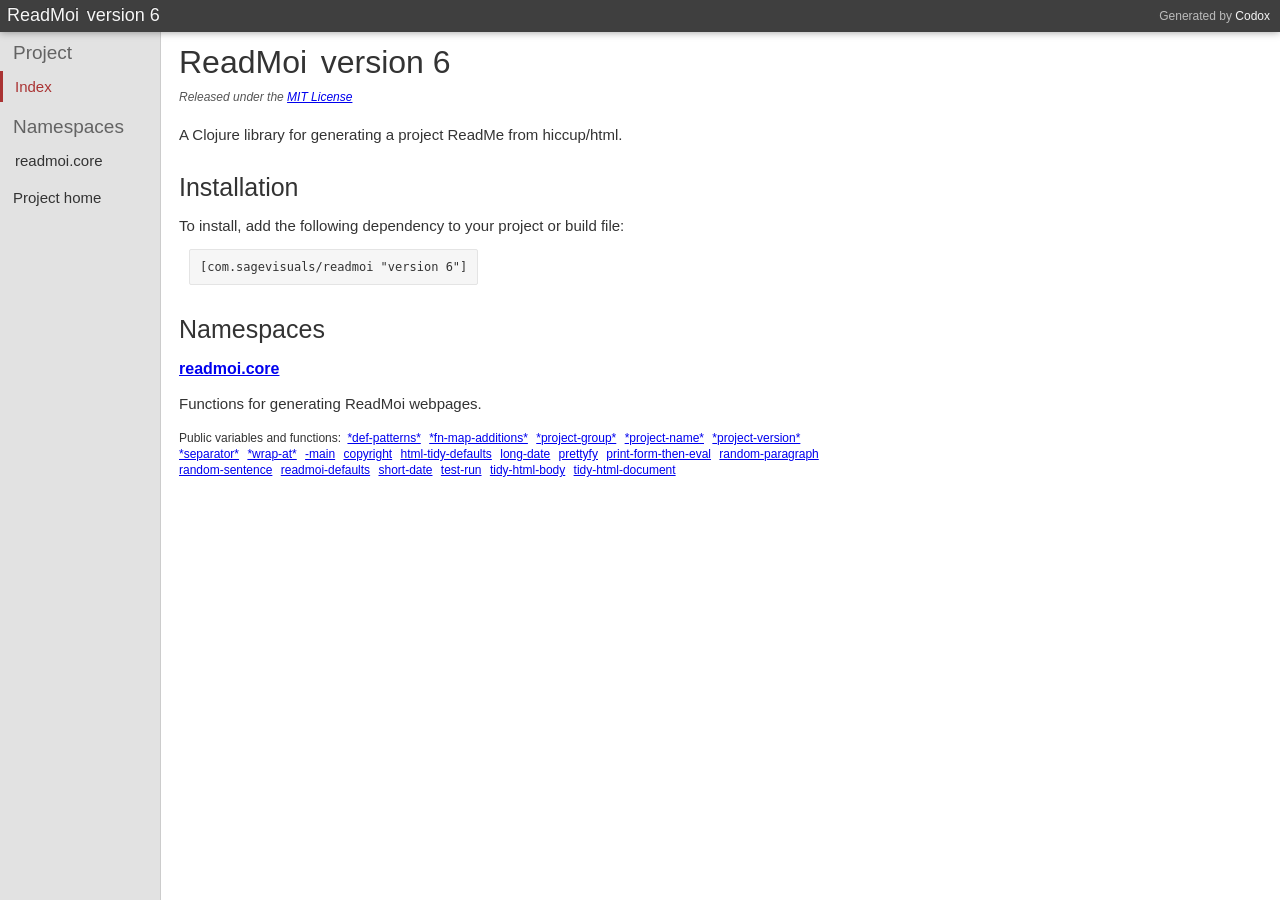
<file: doc/index.html>
<!DOCTYPE html PUBLIC ""
    "">
<html><head><meta charset="UTF-8" /><title>ReadMoi version 6</title><link rel="stylesheet" type="text/css" href="css/default.css" /><link rel="stylesheet" type="text/css" href="css/highlight.css" /><script type="text/javascript" src="js/highlight.min.js"></script><script type="text/javascript" src="js/jquery.min.js"></script><script type="text/javascript" src="js/page_effects.js"></script><script>hljs.initHighlightingOnLoad();</script></head><body><div id="header"><h2>Generated by <a href="https://github.com/weavejester/codox">Codox</a></h2><h1><a href="index.html"><span class="project-title"><span class="project-name">ReadMoi</span> <span class="project-version">version 6</span></span></a></h1></div><div class="sidebar primary"><h3 class="no-link"><span class="inner">Project</span></h3><ul class="index-link"><li class="depth-1 current"><a href="index.html"><div class="inner">Index</div></a></li></ul><h3 class="no-link"><span class="inner">Namespaces</span></h3><ul><li class="depth-1"><a href="readmoi.core.html"><div class="inner"><span>readmoi.core</span></div></a></li></ul><ul class="index-link"><li class="depth-1"><a href="https://github.com/blosavio/readmoi">Project home</a></li></ul></div><div class="namespace-index" id="content"><h1><span class="project-title"><span class="project-name">ReadMoi</span> <span class="project-version">version 6</span></span></h1><h5 class="license">Released under the <a href="https://opensource.org/license/mit">MIT License</a></h5><div class="doc"><p>A Clojure library for generating a project ReadMe from hiccup/html.</p></div><h2>Installation</h2><p>To install, add the following dependency to your project or build file:</p><pre class="deps">[com.sagevisuals/readmoi "version 6"]</pre><h2>Namespaces</h2><div class="namespace"><h3><a href="readmoi.core.html">readmoi.core</a></h3><div class="doc"><div class="markdown"><p>Functions for generating ReadMoi webpages.</p>
</div></div><div class="index"><p>Public variables and functions:</p><ul><li> <a href="readmoi.core.html#var-*def-patterns*">*def-patterns*</a> </li><li> <a href="readmoi.core.html#var-*fn-map-additions*">*fn-map-additions*</a> </li><li> <a href="readmoi.core.html#var-*project-group*">*project-group*</a> </li><li> <a href="readmoi.core.html#var-*project-name*">*project-name*</a> </li><li> <a href="readmoi.core.html#var-*project-version*">*project-version*</a> </li><li> <a href="readmoi.core.html#var-*separator*">*separator*</a> </li><li> <a href="readmoi.core.html#var-*wrap-at*">*wrap-at*</a> </li><li> <a href="readmoi.core.html#var--main">-main</a> </li><li> <a href="readmoi.core.html#var-copyright">copyright</a> </li><li> <a href="readmoi.core.html#var-html-tidy-defaults">html-tidy-defaults</a> </li><li> <a href="readmoi.core.html#var-long-date">long-date</a> </li><li> <a href="readmoi.core.html#var-prettyfy">prettyfy</a> </li><li> <a href="readmoi.core.html#var-print-form-then-eval">print-form-then-eval</a> </li><li> <a href="readmoi.core.html#var-random-paragraph">random-paragraph</a> </li><li> <a href="readmoi.core.html#var-random-sentence">random-sentence</a> </li><li> <a href="readmoi.core.html#var-readmoi-defaults">readmoi-defaults</a> </li><li> <a href="readmoi.core.html#var-short-date">short-date</a> </li><li> <a href="readmoi.core.html#var-test-run">test-run</a> </li><li> <a href="readmoi.core.html#var-tidy-html-body">tidy-html-body</a> </li><li> <a href="readmoi.core.html#var-tidy-html-document">tidy-html-document</a> </li></ul></div></div></div></body></html>
</file>
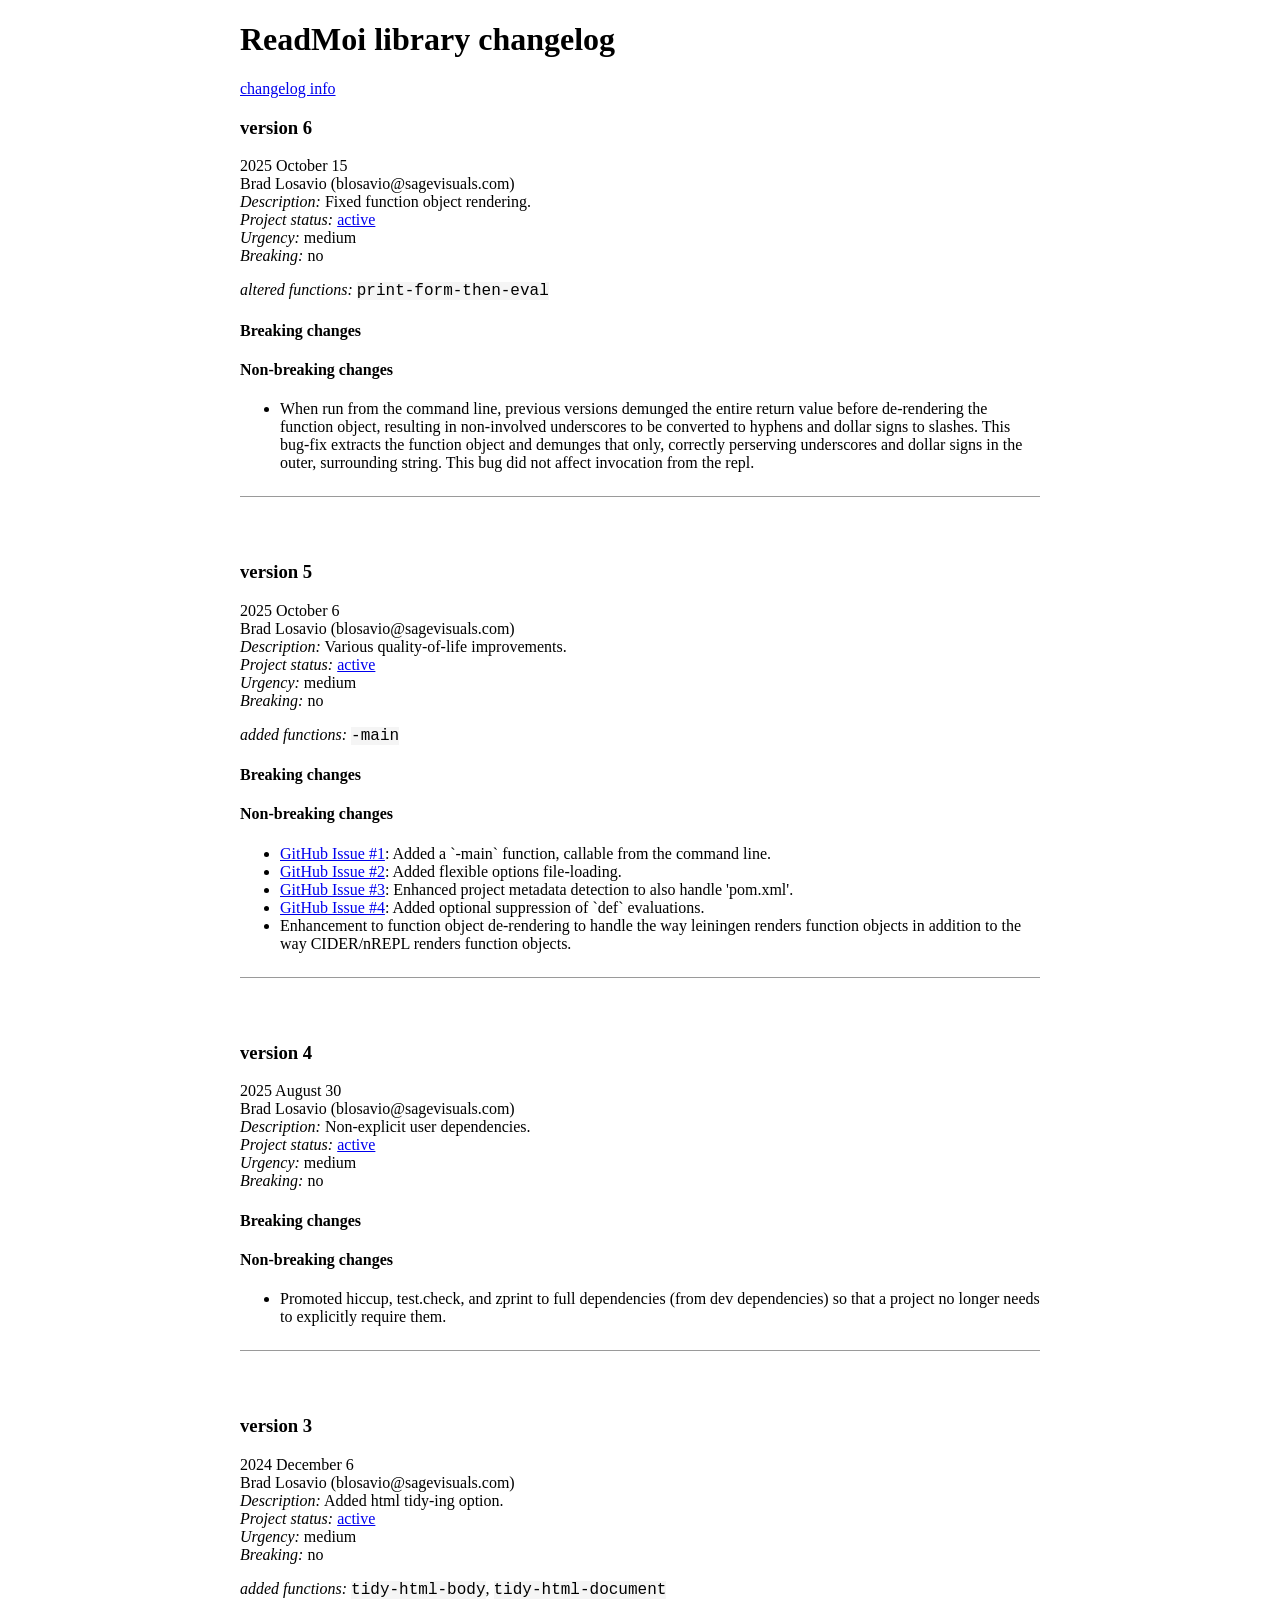
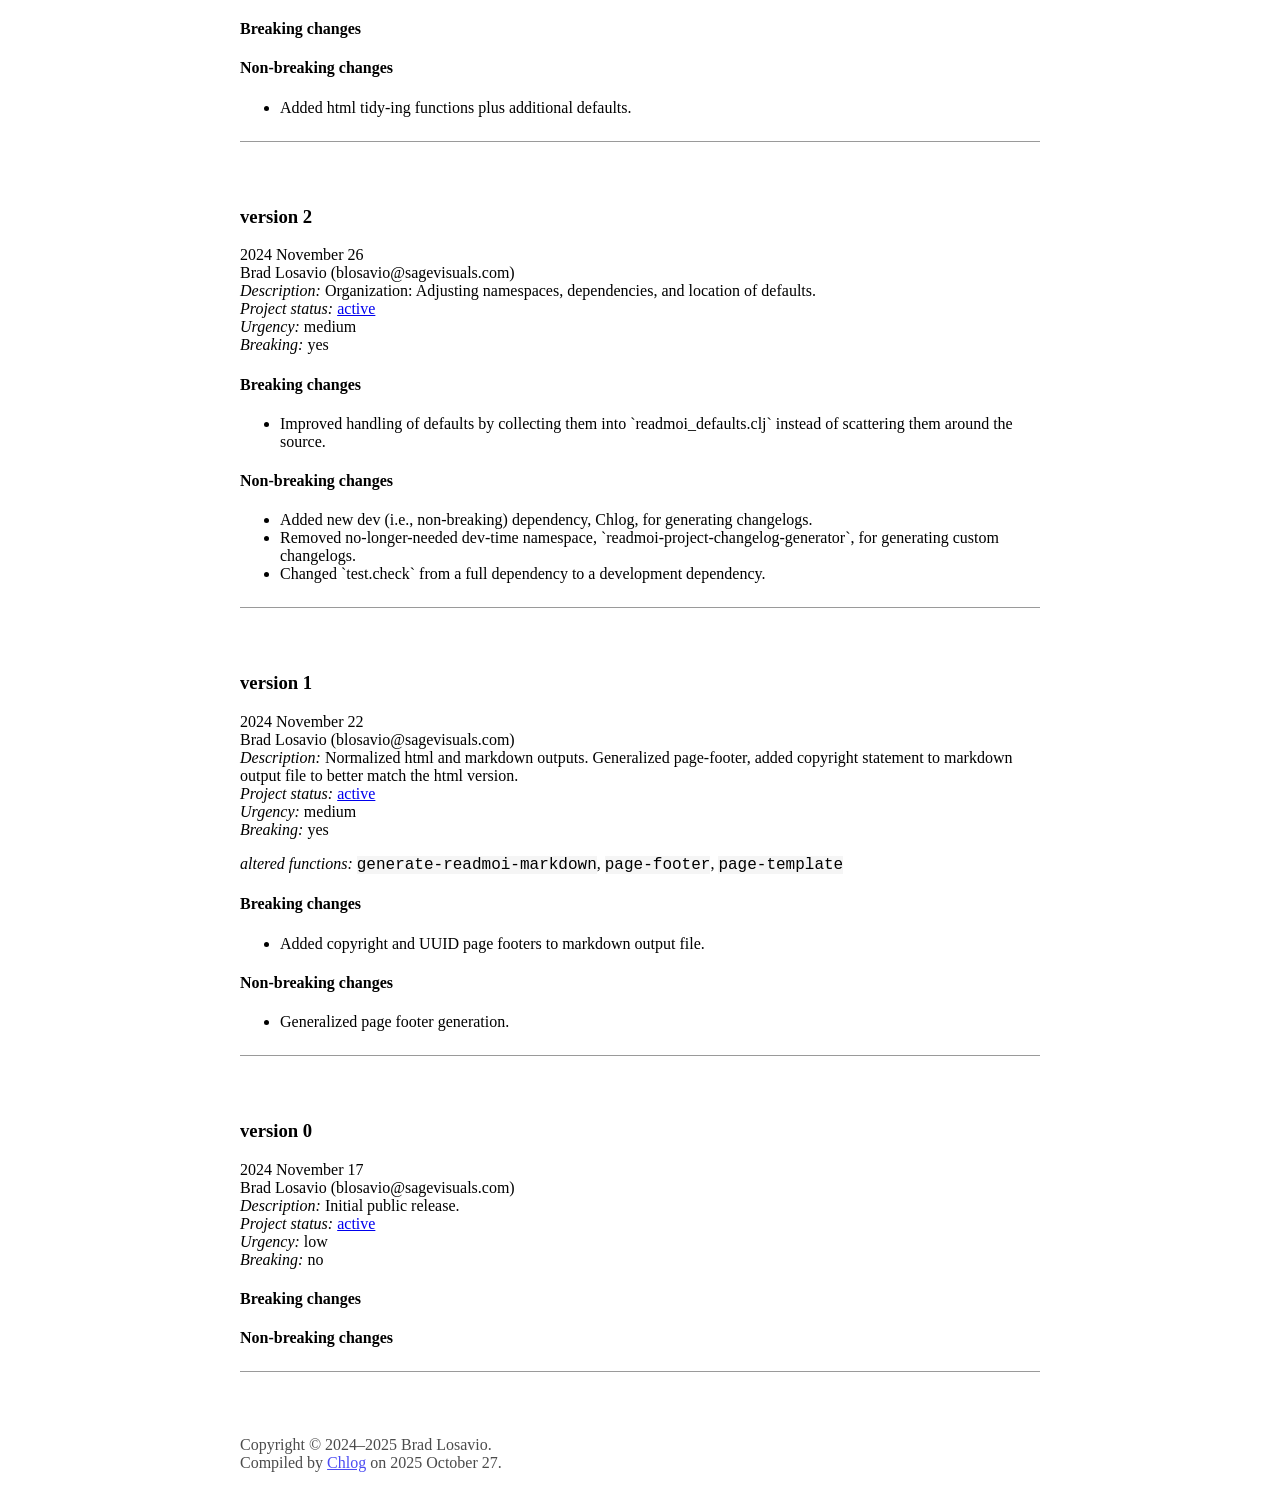
<file: doc/changelog.html>
<!DOCTYPE html>
<html lang="en">
  <head>
    <meta name="generator" content="HTML Tidy for HTML5 for Linux version 5.6.0">
    <meta charset="utf-8" compile-date="2025-10-27 10:37:40" content="width=device-width, initial-scale=1" name="viewport">
    <link href="project.css" rel="stylesheet" type="text/css">
    <title>
      ReadMoi library changelog
    </title>
  </head>
  <body>
    <h1>
      ReadMoi library changelog
    </h1><a href="https://github.com/blosavio/chlog">changelog info</a>
    <section>
      <h3 id="v6">
        version 6
      </h3>
      <p>
        2025 October 15<br>
        Brad Losavio (blosavio@sagevisuals.com)<br>
        <em>Description:</em> Fixed function object rendering.<br>
        <em>Project status:</em> <a href="https://github.com/metosin/open-source/blob/main/project-status.md">active</a><br>
        <em>Urgency:</em> medium<br>
        <em>Breaking:</em> no
      </p>
      <p></p>
      <div>
        <em>altered functions:</em> <code>print-form-then-eval</code>
      </div>
      <p></p>
      <div>
        <h4>
          Breaking changes
        </h4>
        <ul></ul>
        <h4>
          Non-breaking changes
        </h4>
        <ul>
          <li>
            <div>
              When run from the command line, previous versions demunged the entire return value before de-rendering the function object, resulting in
              non-involved underscores to be converted to hyphens and dollar signs to slashes. This bug-fix extracts the function object and demunges that
              only, correctly perserving underscores and dollar signs in the outer, surrounding string. This bug did not affect invocation from the repl.
            </div>
          </li>
        </ul>
      </div>
      <hr>
    </section>
    <section>
      <h3 id="v5">
        version 5
      </h3>
      <p>
        2025 October 6<br>
        Brad Losavio (blosavio@sagevisuals.com)<br>
        <em>Description:</em> Various quality-of-life improvements.<br>
        <em>Project status:</em> <a href="https://github.com/metosin/open-source/blob/main/project-status.md">active</a><br>
        <em>Urgency:</em> medium<br>
        <em>Breaking:</em> no
      </p>
      <p></p>
      <div>
        <em>added functions:</em> <code>-main</code>
      </div>
      <p></p>
      <div>
        <h4>
          Breaking changes
        </h4>
        <ul></ul>
        <h4>
          Non-breaking changes
        </h4>
        <ul>
          <li>
            <div>
              <a href="https://github.com/blosavio/readmoi/issues/1">GitHub Issue #1</a>: Added a `-main` function, callable from the command line.
            </div>
          </li>
          <li>
            <div>
              <a href="https://github.com/blosavio/readmoi/issues/2">GitHub Issue #2</a>: Added flexible options file-loading.
            </div>
          </li>
          <li>
            <div>
              <a href="https://github.com/blosavio/readmoi/issues/3">GitHub Issue #3</a>: Enhanced project metadata detection to also handle 'pom.xml'.
            </div>
          </li>
          <li>
            <div>
              <a href="https://github.com/blosavio/readmoi/issues/4">GitHub Issue #4</a>: Added optional suppression of `def` evaluations.
            </div>
          </li>
          <li>
            <div>
              Enhancement to function object de-rendering to handle the way leiningen renders function objects in addition to the way CIDER/nREPL renders
              function objects.
            </div>
          </li>
        </ul>
      </div>
      <hr>
    </section>
    <section>
      <h3 id="v4">
        version 4
      </h3>
      <p>
        2025 August 30<br>
        Brad Losavio (blosavio@sagevisuals.com)<br>
        <em>Description:</em> Non-explicit user dependencies.<br>
        <em>Project status:</em> <a href="https://github.com/metosin/open-source/blob/main/project-status.md">active</a><br>
        <em>Urgency:</em> medium<br>
        <em>Breaking:</em> no
      </p>
      <p></p>
      <div>
        <h4>
          Breaking changes
        </h4>
        <ul></ul>
        <h4>
          Non-breaking changes
        </h4>
        <ul>
          <li>
            <div>
              Promoted hiccup, test.check, and zprint to full dependencies (from dev dependencies) so that a project no longer needs to explicitly require
              them.
            </div>
          </li>
        </ul>
      </div>
      <hr>
    </section>
    <section>
      <h3 id="v3">
        version 3
      </h3>
      <p>
        2024 December 6<br>
        Brad Losavio (blosavio@sagevisuals.com)<br>
        <em>Description:</em> Added html tidy-ing option.<br>
        <em>Project status:</em> <a href="https://github.com/metosin/open-source/blob/main/project-status.md">active</a><br>
        <em>Urgency:</em> medium<br>
        <em>Breaking:</em> no
      </p>
      <p></p>
      <div>
        <em>added functions:</em> <code>tidy-html-body</code>, <code>tidy-html-document</code>
      </div>
      <p></p>
      <div>
        <h4>
          Breaking changes
        </h4>
        <ul></ul>
        <h4>
          Non-breaking changes
        </h4>
        <ul>
          <li>
            <div>
              Added html tidy-ing functions plus additional defaults.
            </div>
          </li>
        </ul>
      </div>
      <hr>
    </section>
    <section>
      <h3 id="v2">
        version 2
      </h3>
      <p>
        2024 November 26<br>
        Brad Losavio (blosavio@sagevisuals.com)<br>
        <em>Description:</em> Organization: Adjusting namespaces, dependencies, and location of defaults.<br>
        <em>Project status:</em> <a href="https://github.com/metosin/open-source/blob/main/project-status.md">active</a><br>
        <em>Urgency:</em> medium<br>
        <em>Breaking:</em> yes
      </p>
      <p></p>
      <div>
        <h4>
          Breaking changes
        </h4>
        <ul>
          <li>
            <div>
              Improved handling of defaults by collecting them into `readmoi_defaults.clj` instead of scattering them around the source.
            </div>
          </li>
        </ul>
        <h4>
          Non-breaking changes
        </h4>
        <ul>
          <li>
            <div>
              Added new dev (i.e., non-breaking) dependency, Chlog, for generating changelogs.
            </div>
          </li>
          <li>
            <div>
              Removed no-longer-needed dev-time namespace, `readmoi-project-changelog-generator`, for generating custom changelogs.
            </div>
          </li>
          <li>
            <div>
              Changed `test.check` from a full dependency to a development dependency.
            </div>
          </li>
        </ul>
      </div>
      <hr>
    </section>
    <section>
      <h3 id="v1">
        version 1
      </h3>
      <p>
        2024 November 22<br>
        Brad Losavio (blosavio@sagevisuals.com)<br>
        <em>Description:</em> Normalized html and markdown outputs. Generalized page-footer, added copyright statement to markdown output file to better match
        the html version.<br>
        <em>Project status:</em> <a href="https://github.com/metosin/open-source/blob/main/project-status.md">active</a><br>
        <em>Urgency:</em> medium<br>
        <em>Breaking:</em> yes
      </p>
      <p></p>
      <div>
        <em>altered functions:</em> <code>generate-readmoi-markdown</code>, <code>page-footer</code>, <code>page-template</code>
      </div>
      <p></p>
      <div>
        <h4>
          Breaking changes
        </h4>
        <ul>
          <li>
            <div>
              Added copyright and UUID page footers to markdown output file.
            </div>
          </li>
        </ul>
        <h4>
          Non-breaking changes
        </h4>
        <ul>
          <li>
            <div>
              Generalized page footer generation.
            </div>
          </li>
        </ul>
      </div>
      <hr>
    </section>
    <section>
      <h3 id="v0">
        version 0
      </h3>
      <p>
        2024 November 17<br>
        Brad Losavio (blosavio@sagevisuals.com)<br>
        <em>Description:</em> Initial public release.<br>
        <em>Project status:</em> <a href="https://github.com/metosin/open-source/blob/main/project-status.md">active</a><br>
        <em>Urgency:</em> low<br>
        <em>Breaking:</em> no
      </p>
      <p></p>
      <div>
        <h4>
          Breaking changes
        </h4>
        <ul></ul>
        <h4>
          Non-breaking changes
        </h4>
        <ul></ul>
      </div>
      <hr>
    </section>
    <p id="page-footer">
      Copyright © 2024–2025 Brad Losavio.<br>
      Compiled by <a href="https://github.com/blosavio/chlog">Chlog</a> on 2025 October 27.<span id="uuid"><br>
      aa13a964-fbe5-4347-92f5-90ba0da27bdb</span>
    </p>
  </body>
</html>
</file>
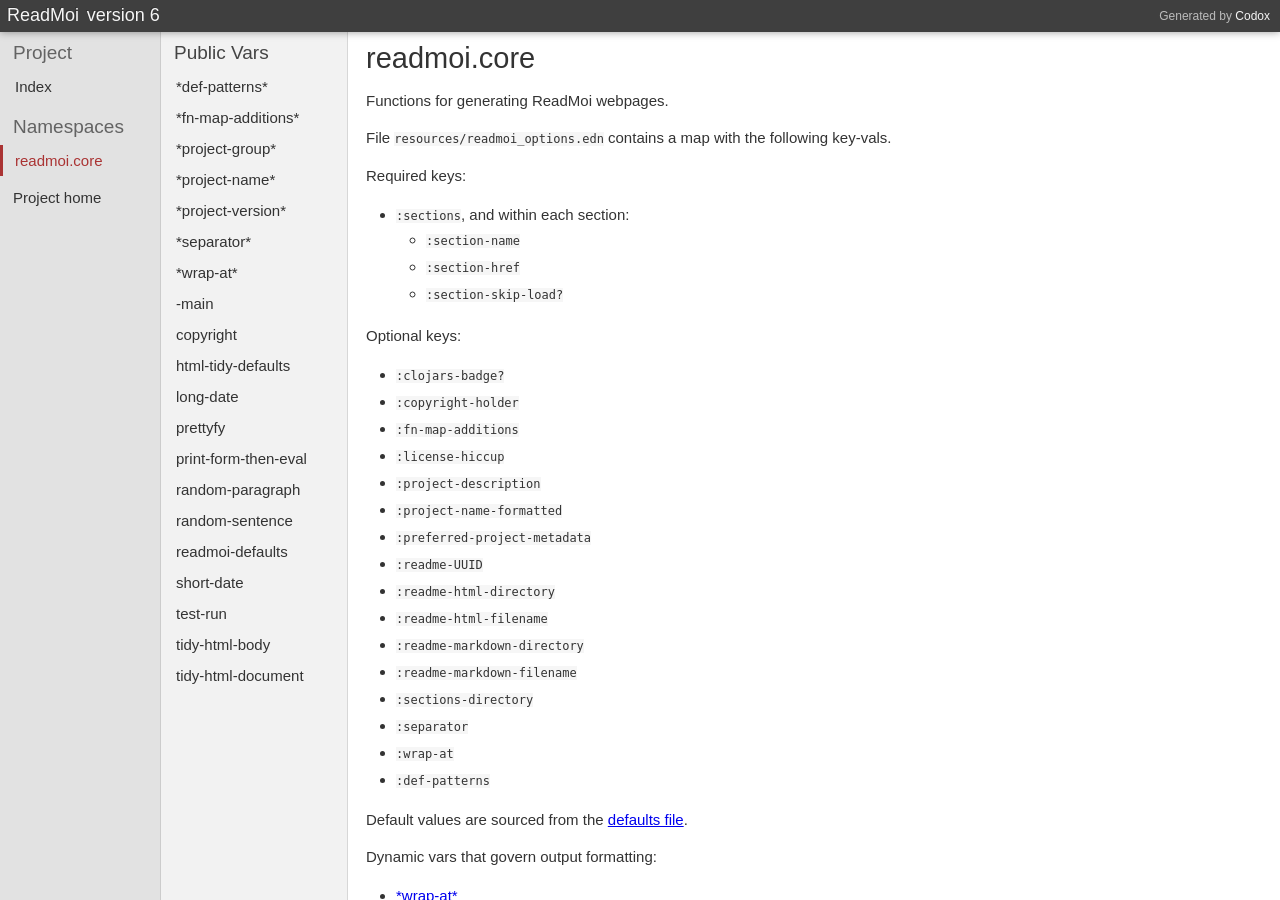
<file: doc/readmoi.core.html>
<!DOCTYPE html PUBLIC ""
    "">
<html><head><meta charset="UTF-8" /><title>readmoi.core documentation</title><link rel="stylesheet" type="text/css" href="css/default.css" /><link rel="stylesheet" type="text/css" href="css/highlight.css" /><script type="text/javascript" src="js/highlight.min.js"></script><script type="text/javascript" src="js/jquery.min.js"></script><script type="text/javascript" src="js/page_effects.js"></script><script>hljs.initHighlightingOnLoad();</script></head><body><div id="header"><h2>Generated by <a href="https://github.com/weavejester/codox">Codox</a></h2><h1><a href="index.html"><span class="project-title"><span class="project-name">ReadMoi</span> <span class="project-version">version 6</span></span></a></h1></div><div class="sidebar primary"><h3 class="no-link"><span class="inner">Project</span></h3><ul class="index-link"><li class="depth-1"><a href="index.html"><div class="inner">Index</div></a></li></ul><h3 class="no-link"><span class="inner">Namespaces</span></h3><ul><li class="depth-1 current"><a href="readmoi.core.html"><div class="inner"><span>readmoi.core</span></div></a></li></ul><ul class="index-link"><li class="depth-1"><a href="https://github.com/blosavio/readmoi">Project home</a></li></ul></div><div class="sidebar secondary"><h3><a href="#top"><span class="inner">Public Vars</span></a></h3><ul><li class="depth-1"><a href="readmoi.core.html#var-*def-patterns*"><div class="inner"><span>*def-patterns*</span></div></a></li><li class="depth-1"><a href="readmoi.core.html#var-*fn-map-additions*"><div class="inner"><span>*fn-map-additions*</span></div></a></li><li class="depth-1"><a href="readmoi.core.html#var-*project-group*"><div class="inner"><span>*project-group*</span></div></a></li><li class="depth-1"><a href="readmoi.core.html#var-*project-name*"><div class="inner"><span>*project-name*</span></div></a></li><li class="depth-1"><a href="readmoi.core.html#var-*project-version*"><div class="inner"><span>*project-version*</span></div></a></li><li class="depth-1"><a href="readmoi.core.html#var-*separator*"><div class="inner"><span>*separator*</span></div></a></li><li class="depth-1"><a href="readmoi.core.html#var-*wrap-at*"><div class="inner"><span>*wrap-at*</span></div></a></li><li class="depth-1"><a href="readmoi.core.html#var--main"><div class="inner"><span>-main</span></div></a></li><li class="depth-1"><a href="readmoi.core.html#var-copyright"><div class="inner"><span>copyright</span></div></a></li><li class="depth-1"><a href="readmoi.core.html#var-html-tidy-defaults"><div class="inner"><span>html-tidy-defaults</span></div></a></li><li class="depth-1"><a href="readmoi.core.html#var-long-date"><div class="inner"><span>long-date</span></div></a></li><li class="depth-1"><a href="readmoi.core.html#var-prettyfy"><div class="inner"><span>prettyfy</span></div></a></li><li class="depth-1"><a href="readmoi.core.html#var-print-form-then-eval"><div class="inner"><span>print-form-then-eval</span></div></a></li><li class="depth-1"><a href="readmoi.core.html#var-random-paragraph"><div class="inner"><span>random-paragraph</span></div></a></li><li class="depth-1"><a href="readmoi.core.html#var-random-sentence"><div class="inner"><span>random-sentence</span></div></a></li><li class="depth-1"><a href="readmoi.core.html#var-readmoi-defaults"><div class="inner"><span>readmoi-defaults</span></div></a></li><li class="depth-1"><a href="readmoi.core.html#var-short-date"><div class="inner"><span>short-date</span></div></a></li><li class="depth-1"><a href="readmoi.core.html#var-test-run"><div class="inner"><span>test-run</span></div></a></li><li class="depth-1"><a href="readmoi.core.html#var-tidy-html-body"><div class="inner"><span>tidy-html-body</span></div></a></li><li class="depth-1"><a href="readmoi.core.html#var-tidy-html-document"><div class="inner"><span>tidy-html-document</span></div></a></li></ul></div><div class="namespace-docs" id="content"><h1 class="anchor" id="top">readmoi.core</h1><div class="doc"><div class="markdown"><p>Functions for generating ReadMoi webpages.</p>
<p>File <code>resources/readmoi_options.edn</code> contains a map with the following key-vals.</p>
<p>Required keys:</p>
<ul>
<li><code>:sections</code>, and within each section:
<ul>
<li><code>:section-name</code></li>
<li><code>:section-href</code></li>
<li><code>:section-skip-load?</code></li>
</ul>
</li>
</ul>
<p>Optional keys:</p>
<ul>
<li><code>:clojars-badge?</code></li>
<li><code>:copyright-holder</code></li>
<li><code>:fn-map-additions</code></li>
<li><code>:license-hiccup</code></li>
<li><code>:project-description</code></li>
<li><code>:project-name-formatted</code></li>
<li><code>:preferred-project-metadata</code></li>
<li><code>:readme-UUID</code></li>
<li><code>:readme-html-directory</code></li>
<li><code>:readme-html-filename</code></li>
<li><code>:readme-markdown-directory</code></li>
<li><code>:readme-markdown-filename</code></li>
<li><code>:sections-directory</code></li>
<li><code>:separator</code></li>
<li><code>:wrap-at</code></li>
<li><code>:def-patterns</code></li>
</ul>
<p>Default values are sourced from the <a href="https://github.com/blosavio/readmoi/blob/main/src/readmoi/readmoi_defaults.clj">defaults file</a>.</p>
<p>Dynamic vars that govern output formatting:</p>
<ul>
<li><a href="readmoi.core.html#var-*wrap-at*">*wrap-at*</a></li>
<li><a href="readmoi.core.html#var-*separator*">*separator*</a></li>
<li><a href="readmoi.core.html#var-*def-patterns*">*def-patterns*</a></li>
</ul>
<p>Dynamic vars that may be referred for creating content (e.g., <em>Setup</em> section):</p>
<ul>
<li><a href="readmoi.core.html#var-*project-group*">*project-group*</a></li>
<li><a href="readmoi.core.html#var-*project-name*">*project-name*</a></li>
<li><a href="readmoi.core.html#var-*project-version*">*project-version*</a></li>
</ul>
<p>See <a href="https://github.com/blosavio/readmoi">project’s documentation</a> for details.</p>
</div></div><div class="public anchor" id="var-*def-patterns*"><h3>*def-patterns*</h3><h4 class="dynamic">dynamic</h4><div class="usage"></div><div class="doc"><div class="markdown"><p>A set of strings that governs when <a href="readmoi.core.html#var-print-form-then-eval">print-form-then-eval</a> suppresses printing the evaluated value. Defaults to <code>#{"def" "defn" "defmacro"}</code>.</p>
</div></div><div class="src-link"><a href="https://github.com/blosavio/readmoi/blob/main/src/readmoi/core.clj#L123">view source</a></div></div><div class="public anchor" id="var-*fn-map-additions*"><h3>*fn-map-additions*</h3><h4 class="dynamic">dynamic</h4><div class="usage"></div><div class="doc"><div class="markdown"><p>Additional directives to pass to <a href="https://cljdoc.org/d/zprint/zprint/1.2.9/doc/introduction"><code>zprint</code></a> governing  formatting specific function invocations. Default <code>{}</code>.</p>
</div></div><div class="src-link"><a href="https://github.com/blosavio/readmoi/blob/main/src/readmoi/core.clj#L111">view source</a></div></div><div class="public anchor" id="var-*project-group*"><h3>*project-group*</h3><h4 class="dynamic">dynamic</h4><div class="usage"></div><div class="doc"><div class="markdown"><p>Project group as observed in Leiningen <code>project.clj</code>. Defaults to <code>""</code> (i.e., empty string). Intended to be referenced within hiccup/html section files.</p>
</div></div><div class="src-link"><a href="https://github.com/blosavio/readmoi/blob/main/src/readmoi/core.clj#L114">view source</a></div></div><div class="public anchor" id="var-*project-name*"><h3>*project-name*</h3><h4 class="dynamic">dynamic</h4><div class="usage"></div><div class="doc"><div class="markdown"><p>Project name as observed in Leiningen <code>project.clj</code>. Defaults to <code>""</code> (i.e., empty string). Intended to be referenced within hiccup/html section files.</p>
</div></div><div class="src-link"><a href="https://github.com/blosavio/readmoi/blob/main/src/readmoi/core.clj#L117">view source</a></div></div><div class="public anchor" id="var-*project-version*"><h3>*project-version*</h3><h4 class="dynamic">dynamic</h4><div class="usage"></div><div class="doc"><div class="markdown"><p>Project version as observed in Leiningen <code>project.clj</code>. Defaults to <code>nil</code>. Intended to be referenced within hiccup/html section files.</p>
</div></div><div class="src-link"><a href="https://github.com/blosavio/readmoi/blob/main/src/readmoi/core.clj#L120">view source</a></div></div><div class="public anchor" id="var-*separator*"><h3>*separator*</h3><h4 class="dynamic">dynamic</h4><div class="usage"></div><div class="doc"><div class="markdown"><p>Characters that separate the string representation of the form to be evaluated and the string representation of the result. Default <code>=&gt;</code>.</p>
</div></div><div class="src-link"><a href="https://github.com/blosavio/readmoi/blob/main/src/readmoi/core.clj#L108">view source</a></div></div><div class="public anchor" id="var-*wrap-at*"><h3>*wrap-at*</h3><h4 class="dynamic">dynamic</h4><div class="usage"></div><div class="doc"><div class="markdown"><p>Base-case column wrap, override-able by supplying extra args to the function that would otherwise consult this value, e.g., <a href="readmoi.core.html#var-print-form-then-eval">print-form-then-eval</a>. Default <code>80</code>.</p>
</div></div><div class="src-link"><a href="https://github.com/blosavio/readmoi/blob/main/src/readmoi/core.clj#L105">view source</a></div></div><div class="public anchor" id="var--main"><h3>-main</h3><div class="usage"><code>(-main &amp; options-filename)</code></div><div class="doc"><div class="markdown"><p>Generate a project ReadMe. Sources options from file <code>options-filename</code> if supplied, otherwise <code>resources/readmoi_options.edn</code>.</p>
<p>Examples:</p>
<pre><code class="language-clojure">;; generate ReadMe using options from 'resources/readmoi_options.edn'
(-main)

;; generate ReadMe using options from 'other_directory/custom_readme_opt.edn'
(-main "other_directory/custom_readme_opt.edn")
</code></pre>
<p>Running from the command line, there’s a quirk to avoid. The <code>lein run</code> pattern seems to refer <em>only</em> the <code>-main</code> function, but not any of the other useful <code>readmoi.core</code> vars, such as <a href="readmoi.core.html#var-print-form-then-eval">print-form-then-eval</a>, <a href="readmoi.core.html#var-*project-version*">*project-version*</a>, etc.</p>
<p>There are two options for running from the command line:</p>
<ol>
<li>
<p>If the ReadMe contains a small number of them, always write the full, namespace-qualified name, e.g. <code>readmoi.core/print-form-then-eval</code>, <code>readmoi.core/*project-version*</code>, etc. Then, invoke from the command line.</p>
<p>Default options file ‘resources/readmoi_options.edn’.</p>
<pre><code class="language-bash">$ lein run -m readmoi.core
</code></pre>
<p>Explicit options file ‘other_directory/custom_readme_opt.edn’.</p>
<pre><code class="language-bash">$ lein run -m readmoi.core other_directory/custom_readme_opt.edn
</code></pre>
</li>
<li>
<p>If the ReadMe contains a multitude of <code>readmoi.core</code> references, then assemble a generator script similar to this:</p>
<pre><code class="language-clojure">(ns readmoi-generator
  (:require [*project-version*
             -main
             print-form-then-eval]))

(-main)
</code></pre>
<p>Invoking <code>-main</code> from inside the generator script’s namespace in a REPL-attached editor permits writing simple names, i.e., <a href="readmoi.core.html#var-print-form-then-eval">print-form-then-eval</a> and <a href="readmoi.core.html#var-*project-version*">*project-version*</a>, without their namespace  qualifiers.</p>
<p>Or, from the command line, <code>lein run</code> can now refer to the needed vars from <code>readmoi.core</code> because they’re <code>require</code>-d by the generator script.</p>
<p>Default options file ‘resources/readmoi_options.edn’.</p>
<pre><code class="language-bash">$ lein run -m readmoi-generator
</code></pre>
<p>Explicit options file ‘other_directory/custom_readme_opt.edn’.</p>
<pre><code class="language-bash">$ lein run -m readmoi-generator other_directory/custom_readme_opt.edn
</code></pre>
</li>
</ol>
</div></div><div class="src-link"><a href="https://github.com/blosavio/readmoi/blob/main/src/readmoi/core.clj#L861">view source</a></div></div><div class="public anchor" id="var-copyright"><h3>copyright</h3><div class="usage"><code>(copyright person)</code></div><div class="doc"><div class="markdown"><p>Formatted copyright with updated year.</p>
</div></div><div class="src-link"><a href="https://github.com/blosavio/readmoi/blob/main/src/readmoi/core.clj#L506">view source</a></div></div><div class="public anchor" id="var-html-tidy-defaults"><h3>html-tidy-defaults</h3><div class="usage"></div><div class="doc"><div class="markdown"><p>A vector of strings to be supplied to <code>tidy-html</code> as if on the command line. The most notable defaults are:</p>
<ul>
<li><code>-i</code> indent</li>
<li><code>--quiet</code> limits output report</li>
<li><code>--wrap</code> wrap lines at column <code>160</code></li>
<li><code>--write-back</code> over-write original file</li>
</ul>
</div></div><div class="src-link"><a href="https://github.com/blosavio/readmoi/blob/main/src/readmoi/readmoi_defaults.clj#L46">view source</a></div></div><div class="public anchor" id="var-long-date"><h3>long-date</h3><div class="usage"><code>(long-date)</code></div><div class="doc"><div class="markdown"><p>Long-form date+time, with time zone removed.</p>
<p>Example:</p>
<pre><code class="language-clojure">(long-date) ;; =&gt; "2024-11-16 07:26:53"
</code></pre>
</div></div><div class="src-link"><a href="https://github.com/blosavio/readmoi/blob/main/src/readmoi/core.clj#L482">view source</a></div></div><div class="public anchor" id="var-prettyfy"><h3>prettyfy</h3><div class="usage"><code>(prettyfy s &amp; width)</code></div><div class="doc"><div class="markdown"><p>Apply <code>zprint</code> formatting to string <code>s</code>. Optional integer <code>width</code> over-rides dynamic var <code>*wrap-at*</code>.</p>
<p>Provide <code>zprint</code> <a href="https://cljdoc.org/d/zprint/zprint/1.2.9/doc/introduction">alternative function classifications</a> by re-binding <code>*fn-map-additions*</code>.</p>
<p>Examples:</p>
<pre><code class="language-clojure">(prettyfy (str (eval (read-string "(repeat 3 (repeat 3 [77 88 99]))"))))
;; =&gt; "(([77 88 99] [77 88 99] [77 88 99])\n  ([77 88 99] [77 88 99] [77 88 99])\n  ([77 88 99] [77 88 99] [77 88 99]))"
</code></pre>
<p>…which would render to…</p>
<pre><code class="language-clojure">(([77 88 99] [77 88 99] [77 88 99])
 ([77 88 99] [77 88 99] [77 88 99])
 ([77 88 99] [77 88 99] [77 88 99]))
</code></pre>
</div></div><div class="src-link"><a href="https://github.com/blosavio/readmoi/blob/main/src/readmoi/core.clj#L333">view source</a></div></div><div class="public anchor" id="var-print-form-then-eval"><h3>print-form-then-eval</h3><div class="usage"><code>(print-form-then-eval str-form)</code><code>(print-form-then-eval str-form width-fn width-output)</code></div><div class="doc"><div class="markdown"><p>Returns a hiccup <code>[:code]</code> block wrapping a Clojure stringified form <code>str-form</code>, separator <code>sep</code> (default <code>' =&gt; '</code>), and evaluated value.</p>
<p><code>def</code>, <code>defn</code>, <code>defmacro</code>, and <code>require</code> expressions are only evaled; their output is not printed. These exclusions may be adjusted by associating a new (possibly empty) set of strings to option <code>:def-patterns</code>, or by binding <code>*def-patterns*</code>.</p>
<p>The two optional width args supersede <code>*wrap-at*</code>.</p>
<ul>
<li><code>width-fn</code> governs the max-width of the rendered <code>str-form</code>. Default <code>*wrap-at*</code>.</li>
<li><code>width-output</code> governs the max-width of the rendered <em>evaluation</em> of <code>str-form</code>. Default <code>(/ *wrap-at* 2)</code>.</li>
</ul>
<p>Re-bind <a href="readmoi.core.html#var-*wrap-at*">*wrap-at*</a> to change base-case column-wrap width. The two optional width args, <code>width-fn</code> and <code>width-output</code>, supersede this value.</p>
<p>Re-bind <a href="readmoi.core.html#var-*separator*">*separator*</a> to change the evaluation arrow.</p>
<p>Re-bind <a href="readmoi.core.html#var-*fn-map-additions*">*fn-map-additions*</a> to include additional zprint <a href="https://cljdoc.org/d/zprint/zprint/1.2.9/doc/introduction"><code>:fn-map</code> directives</a>.</p>
<p>See also <a href="readmoi.core.html#var-prettyfy">prettyfy</a>.</p>
<p><strong>Note</strong>: Evaluated output can not contain an anonymous function of either <code>(fn [x] ...)</code> nor <code>#(...)</code> because zprint requires an internal reference to attempt a backtrack. Since the rendering of an anonymous function changes from one invocation to the next, there is no stable reference.</p>
<ol>
<li>
<p>Basic example:</p>
<pre><code class="language-clojure">(print-form-then-eval "(+ 1 2)")
;; =&gt; [:code "(+ 1 2) ;; =&gt; 3"]
</code></pre>
<p>After hiccup processing, renders as…</p>
<pre><code class="language-clojure">(+ 1 2) ;; =&gt; 3
</code></pre>
</li>
<li>
<p>Another example:</p>
<pre><code class="language-clojure">(print-form-then-eval "(map inc (range 1 6))")
;; =&gt; [:code "(map inc (range 1 6)) ;; =&gt; (2 3 4 5 6)"]
</code></pre>
<p>Renders as…</p>
<pre><code class="language-clojure">(map inc (range 1 6)) ;; =&gt; (2 3 4 5 6)
</code></pre>
</li>
<li>
<p>Example with supplied widths:</p>
<pre><code class="language-clojure">(print-form-then-eval "(map inc (range 1 6))" 10 5)
;; =&gt; [:code "(map inc\n  (range\n    1\n    6))\n;; =&gt; (2\n;;     3\n;;     4\n;;     5\n;;     6)"]
</code></pre>
<p>Renders as…</p>
<pre><code class="language-clojure">(map inc
(range
  1
  6))
;; =&gt; (2
;;     3
;;     4
;;     5
;;     6)
</code></pre>
</li>
<li>
<p>Example with alternative arrow:</p>
<pre><code class="language-clojure">(binding [*separator* " ---&gt;&gt; "]
  (print-form-then-eval "(inc 1)"))
;; =&gt; [:code "(inc 1) ;; ---&gt;&gt; 2"]
</code></pre>
<p>Renders as…</p>
<pre><code class="language-clojure">(inc 1) ;; ---&gt;&gt; 2
</code></pre>
</li>
<li>
<p>Example with alternative ‘def’ pattern:</p>
<pre><code class="language-clojure">;; note: `defn-` is not included in the default exludes
(binding [*def-patterns* #{"defn-"}]
  (print-form-then-eval "(defn- foo [x] x)"))
;; =&gt; [:code "(defn- foo [x] x)"]
</code></pre>
<p>Renders as…</p>
<pre><code class="language-clojure">(defn- foo [x] x)
</code></pre>
</li>
</ol>
</div></div><div class="src-link"><a href="https://github.com/blosavio/readmoi/blob/main/src/readmoi/core.clj#L367">view source</a></div></div><div class="public anchor" id="var-random-paragraph"><h3>random-paragraph</h3><div class="usage"><code>(random-paragraph)</code></div><div class="doc"><div class="markdown"><p>Generate a random alpha-numeric paragraph.</p>
<p>For similar example, see <a href="readmoi.core.html#var-random-sentence">random-sentence</a>.</p>
</div></div><div class="src-link"><a href="https://github.com/blosavio/readmoi/blob/main/src/readmoi/core.clj#L604">view source</a></div></div><div class="public anchor" id="var-random-sentence"><h3>random-sentence</h3><div class="usage"><code>(random-sentence)</code></div><div class="doc"><div class="markdown"><p>Generates a random alpha-numeric sentence.</p>
<p>Example:</p>
<pre><code class="language-clojure">(random-sentence) ;; =&gt; "2g  0j45do 2xq n1nwrm 2a41nk g0x47ov v4bbix jo3687i2oh ofrg1o bi 2fc68 15pn1 o82hp3hu49l5d6xhx hk1bgdo2xex2c133bo."
</code></pre>
</div></div><div class="src-link"><a href="https://github.com/blosavio/readmoi/blob/main/src/readmoi/core.clj#L587">view source</a></div></div><div class="public anchor" id="var-readmoi-defaults"><h3>readmoi-defaults</h3><div class="usage"></div><div class="doc"><div class="markdown"><p>A hash-map residing in <code>readmoi_defaults.clj</code> that supplies the default values for the following options keys:</p>
<ul>
<li><code>:clojars-badge</code></li>
<li><code>:license-hiccup</code></li>
<li><code>:sections-directory</code></li>
<li><code>:readme-html-directory</code></li>
<li><code>:readme-html-filename</code></li>
<li><code>:readme-markdown-directory</code></li>
<li><code>:readme-markdown-filename</code></li>
<li><code>:tidy-html?</code></li>
</ul>
<p>Override default values by associating new values into the ReadMoi <em>options</em> hash-map. See also the <a href="readmoi.core.html">readmoi.core</a> namespace docstring.</p>
</div></div><div class="src-link"><a href="https://github.com/blosavio/readmoi/blob/main/src/readmoi/readmoi_defaults.clj#L18">view source</a></div></div><div class="public anchor" id="var-short-date"><h3>short-date</h3><div class="usage"><code>(short-date)</code></div><div class="doc"><div class="markdown"><p>Short-form date, named month.</p>
<p>Example:</p>
<pre><code class="language-clojure">(short-date) ;; =&gt; "2024 November 16"
</code></pre>
</div></div><div class="src-link"><a href="https://github.com/blosavio/readmoi/blob/main/src/readmoi/core.clj#L494">view source</a></div></div><div class="public anchor" id="var-test-run"><h3>test-run</h3><div class="usage"><code>(test-run)</code></div><div class="doc"><div class="markdown"></div></div><div class="src-link"><a href="https://github.com/blosavio/readmoi/blob/main/src/readmoi/core.clj#L935">view source</a></div></div><div class="public anchor" id="var-tidy-html-body"><h3>tidy-html-body</h3><div class="usage"><code>(tidy-html-body f)</code><code>(tidy-html-body f options)</code></div><div class="doc"><div class="markdown"><p>Given html body (or substantially html-like markdown), contained in file pathname string <code>f</code>, use <code>tidy-html</code> to wrap and indent the html. Tidy-ing settings may be supplied by <code>options</code> vector, which completely replaces <a href="readmoi.core.html#var-html-tidy-defaults">html-tidy-defaults</a>.</p>
<p>Useful for tidy-ing only an html body for supplying to GitHub’s markdown processor.</p>
<p>Requires local installation of <a href="https://www.html-tidy.org/"><code>html-tidy</code></a>.</p>
<p>See also <a href="readmoi.core.html#var-tidy-html-document">tidy-html-document</a> for a similar utility that operates on a full html document.</p>
</div></div><div class="src-link"><a href="https://github.com/blosavio/readmoi/blob/main/src/readmoi/core.clj#L793">view source</a></div></div><div class="public anchor" id="var-tidy-html-document"><h3>tidy-html-document</h3><div class="usage"><code>(tidy-html-document f)</code><code>(tidy-html-document f options)</code></div><div class="doc"><div class="markdown"><p>For html document (or substantially html-like markdown), contained in file pathname string <code>f</code>, use <code>tidy-html</code> to wrap and indent the html. Tidy-ing settings may be supplied by <code>options</code> vector, which completely replaces <a href="readmoi.core.html#var-html-tidy-defaults">html-tidy-defaults</a>.</p>
<p>Requires local installation of <a href="https://www.html-tidy.org/"><code>html-tidy</code></a>.</p>
<p>Note: This utility delegates the tidy-ing task to <code>tidy-html</code>, which insists on adding a missing html head, title, etc. To tidy a fragment, i.e., an html body, use <a href="readmoi.core.html#var-tidy-html-body">tidy-html-body</a>.</p>
<p>Note: When tidy-ing, in-line <code>[:code ...]</code> blocks et. al., may be broken over lines at an undesirable space. Use a Unicode non-breaking space, <code>U+00A0</code>, to maintain a coherent block. An html non-breaking space entity, <code>&amp;nbsp;</code> renders literally, and thus not suitable for this purpose.</p>
</div></div><div class="src-link"><a href="https://github.com/blosavio/readmoi/blob/main/src/readmoi/core.clj#L767">view source</a></div></div></div></body></html>
</file>
<file: doc/css/default.css>
body {
    font-family: Helvetica, Arial, sans-serif;
    font-size: 15px;
}

pre, code {
    font-family: Monaco, DejaVu Sans Mono, Consolas, monospace;
    font-size: 9pt;
    margin: 15px 0;
}

h1 {
    font-weight: normal;
    font-size: 29px;
    margin: 10px 0 2px 0;
    padding: 0;
}

h2 {
    font-weight: normal;
    font-size: 25px;
}

h5.license {
    margin: 9px 0 22px 0;
    color: #555;
    font-weight: normal;
    font-size: 12px;
    font-style: italic;
}

.document h1, .namespace-index h1 {
    font-size: 32px;
    margin-top: 12px;
}

#header, #content, .sidebar {
    position: fixed;
}

#header {
    top: 0;
    left: 0;
    right: 0;
    height: 22px;
    color: #f5f5f5;
    padding: 5px 7px;
}

#content {
    top: 32px;
    right: 0;
    bottom: 0;
    overflow: auto;
    background: #fff;
    color: #333;
    padding: 0 18px;
}

.sidebar {
    position: fixed;
    top: 32px;
    bottom: 0;
    overflow: auto;
}

.sidebar.primary {
    background: #e2e2e2;
    border-right: solid 1px #cccccc;
    left: 0;
    width: 250px;
}

.sidebar.secondary {
    background: #f2f2f2;
    border-right: solid 1px #d7d7d7;
    left: 251px;
    width: 200px;
}

#content.namespace-index, #content.document {
    left: 251px;
}

#content.namespace-docs {
    left: 452px;
}

#content.document {
    padding-bottom: 10%;
}

#header {
    background: #3f3f3f;
    box-shadow: 0 0 8px rgba(0, 0, 0, 0.4);
    z-index: 100;
}

#header h1 {
    margin: 0;
    padding: 0;
    font-size: 18px;
    font-weight: lighter;
    text-shadow: -1px -1px 0px #333;
}

#header h1 .project-version {
    font-weight: normal;
}

.project-version {
    padding-left: 0.15em;
}

#header a, .sidebar a {
    display: block;
    text-decoration: none;
}

#header a {
    color: #f5f5f5;
}

.sidebar a {
    color: #333;
}

#header h2 {
    float: right;
    font-size: 9pt;
    font-weight: normal;
    margin: 4px 3px;
    padding: 0;
    color: #bbb;
}

#header h2 a {
    display: inline;
}

.sidebar h3 {
    margin: 0;
    padding: 10px 13px 0 13px;
    font-size: 19px;
    font-weight: lighter;
}

.sidebar h3 a {
    color: #444;
}

.sidebar h3.no-link {
    color: #636363;
}

.sidebar ul {
    padding: 7px 0 6px 0;
    margin: 0;
}

.sidebar ul.index-link {
    padding-bottom: 4px;
}

.sidebar li {
    display: block;
    vertical-align: middle;
}

.sidebar li a, .sidebar li .no-link {
    border-left: 3px solid transparent;
    padding: 0 10px;
    white-space: nowrap;
}

.sidebar li .no-link {
    display: block;
    color: #777;
    font-style: italic;
}

.sidebar li .inner {
    display: inline-block;
    padding-top: 7px;
    height: 24px;
}

.sidebar li a, .sidebar li .tree {
    height: 31px;
}

.depth-1 .inner { padding-left: 2px; }
.depth-2 .inner { padding-left: 6px; }
.depth-3 .inner { padding-left: 20px; }
.depth-4 .inner { padding-left: 34px; }
.depth-5 .inner { padding-left: 48px; }
.depth-6 .inner { padding-left: 62px; }

.sidebar li .tree {
    display: block;
    float: left;
    position: relative;
    top: -10px;
    margin: 0 4px 0 0;
    padding: 0;
}

.sidebar li.depth-1 .tree {
    display: none;
}

.sidebar li .tree .top, .sidebar li .tree .bottom {
    display: block;
    margin: 0;
    padding: 0;
    width: 7px;
}

.sidebar li .tree .top {
    border-left: 1px solid #aaa;
    border-bottom: 1px solid #aaa;
    height: 19px;
}

.sidebar li .tree .bottom {
    height: 22px;
}

.sidebar li.branch .tree .bottom {
    border-left: 1px solid #aaa;
}

.sidebar.primary li.current a {
    border-left: 3px solid #a33;
    color: #a33;
}

.sidebar.secondary li.current a {
    border-left: 3px solid #33a;
    color: #33a;
}

.namespace-index h2 {
    margin: 30px 0 0 0;
}

.namespace-index h3 {
    font-size: 16px;
    font-weight: bold;
    margin-bottom: 0;
}

.namespace-index .topics {
    padding-left: 30px;
    margin: 11px 0 0 0;
}

.namespace-index .topics li {
    padding: 5px 0;
}

.namespace-docs h3 {
    font-size: 18px;
    font-weight: bold;
}

.public h3 {
    margin: 0;
    float: left;
}

.usage {
    clear: both;
}

.public {
    margin: 0;
    border-top: 1px solid #e0e0e0;
    padding-top: 14px;
    padding-bottom: 6px;
}

.public:last-child {
    margin-bottom: 20%;
}

.members .public:last-child {
    margin-bottom: 0;
}

.members {
    margin: 15px 0;
}

.members h4 {
    color: #555;
    font-weight: normal;
    font-variant: small-caps;
    margin: 0 0 5px 0;
}

.members .inner {
    padding-top: 5px;
    padding-left: 12px;
    margin-top: 2px;
    margin-left: 7px;
    border-left: 1px solid #bbb;
}

#content .members .inner h3 {
    font-size: 12pt;
}

.members .public {
    border-top: none;
    margin-top: 0;
    padding-top: 6px;
    padding-bottom: 0;
}

.members .public:first-child {
    padding-top: 0;
}

h4.type,
h4.dynamic,
h4.added,
h4.deprecated {
    float: left;
    margin: 3px 10px 15px 0;
    font-size: 15px;
    font-weight: bold;
    font-variant: small-caps;
}

.public h4.type,
.public h4.dynamic,
.public h4.added,
.public h4.deprecated {
    font-size: 13px;
    font-weight: bold;
    margin: 3px 0 0 10px;
}

.members h4.type,
.members h4.added,
.members h4.deprecated {
    margin-top: 1px;
}

h4.type {
    color: #717171;
}

h4.dynamic {
    color: #9933aa;
}

h4.added {
    color: #508820;
}

h4.deprecated {
    color: #880000;
}

.namespace {
    margin-bottom: 30px;
}

.namespace:last-child {
    margin-bottom: 10%;
}

.index {
    padding: 0;
    font-size: 80%;
    margin: 15px 0;
    line-height: 16px;
}

.index * {
    display: inline;
}

.index p {
    padding-right: 3px;
}

.index li {
    padding-right: 5px;
}

.index ul {
    padding-left: 0;
}

.type-sig {
    clear: both;
    color: #088;
}

.type-sig pre {
    padding-top: 10px;
    margin: 0;
}

.usage code {
    display: block;
    color: #008;
    margin: 2px 0;
}

.usage code:first-child {
    padding-top: 10px;
}

p {
    margin: 15px 0;
}

.public p:first-child, .public pre.plaintext {
    margin-top: 12px;
}

.doc {
    margin: 0 0 26px 0;
    clear: both;
}

.public .doc {
    margin: 0;
}

.namespace-index .doc {
    margin-bottom: 20px;
}

.namespace-index .namespace .doc {
    margin-bottom: 10px;
}

.markdown p, .markdown li, .markdown dt, .markdown dd, .markdown td {
    line-height: 22px;
}

.markdown li {
    padding: 2px 0;
}

.markdown h2 {
    font-weight: normal;
    font-size: 25px;
    margin: 30px 0 10px 0;
}

.markdown h3 {
    font-weight: normal;
    font-size: 20px;
    margin: 30px 0 0 0;
}

.markdown h4 {
    font-size: 15px;
    margin: 22px 0 -4px 0;
}

.doc, .public, .namespace .index {
    max-width: 680px;
    overflow-x: visible;
}

.markdown pre > code {
    display: block;
    padding: 10px;
}

.markdown pre > code, .src-link a {
    border: 1px solid #e4e4e4;
    border-radius: 2px;
}

.markdown code:not(.hljs), .src-link a {
    background: #f6f6f6;
}

pre.deps {
    display: inline-block;
    margin: 0 10px;
    border: 1px solid #e4e4e4;
    border-radius: 2px;
    padding: 10px;
    background-color: #f6f6f6;
}

.markdown hr {
    border-style: solid;
    border-top: none;
    color: #ccc;
}

.doc ul, .doc ol {
    padding-left: 30px;
}

.doc table {
    border-collapse: collapse;
    margin: 0 10px;
}

.doc table td, .doc table th {
    border: 1px solid #dddddd;
    padding: 4px 6px;
}

.doc table th {
    background: #f2f2f2;
}

.doc dl {
    margin: 0 10px 20px 10px;
}

.doc dl dt {
    font-weight: bold;
    margin: 0;
    padding: 3px 0;
    border-bottom: 1px solid #ddd;
}

.doc dl dd {
    padding: 5px 0;
    margin: 0 0 5px 10px;
}

.doc abbr {
    border-bottom: 1px dotted #333;
    font-variant: none;
    cursor: help;
}

.src-link {
    margin-bottom: 15px;
}

.src-link a {
    font-size: 70%;
    padding: 1px 4px;
    text-decoration: none;
    color: #5555bb;
}
</file>
<file: doc/css/highlight.css>
/*
github.com style (c) Vasily Polovnyov <vast@whiteants.net>
*/

.hljs {
  display: block;
  overflow-x: auto;
  padding: 0.5em;
  color: #333;
  background: #f8f8f8;
}

.hljs-comment,
.hljs-quote {
  color: #998;
  font-style: italic;
}

.hljs-keyword,
.hljs-selector-tag,
.hljs-subst {
  color: #333;
  font-weight: bold;
}

.hljs-number,
.hljs-literal,
.hljs-variable,
.hljs-template-variable,
.hljs-tag .hljs-attr {
  color: #008080;
}

.hljs-string,
.hljs-doctag {
  color: #d14;
}

.hljs-title,
.hljs-section,
.hljs-selector-id {
  color: #900;
  font-weight: bold;
}

.hljs-subst {
  font-weight: normal;
}

.hljs-type,
.hljs-class .hljs-title {
  color: #458;
  font-weight: bold;
}

.hljs-tag,
.hljs-name,
.hljs-attribute {
  color: #000080;
  font-weight: normal;
}

.hljs-regexp,
.hljs-link {
  color: #009926;
}

.hljs-symbol,
.hljs-bullet {
  color: #990073;
}

.hljs-built_in,
.hljs-builtin-name {
  color: #0086b3;
}

.hljs-meta {
  color: #999;
  font-weight: bold;
}

.hljs-deletion {
  background: #fdd;
}

.hljs-addition {
  background: #dfd;
}

.hljs-emphasis {
  font-style: italic;
}

.hljs-strong {
  font-weight: bold;
}
</file>
<file: doc/project.css>
@charset "utf-8";

/* Copyright © 2025 Brad Losavio. */
/* licensed under the MIT License https://opensource.org/license/MIT */
/* UUIDv4 c7f963c4-160b-4e02-9207-2c3c657d4553 */

dt {
    font-weight: bold;
}

#page-footer {
    font-size: 100%;
    opacity: 70%
}

#uuid {
    display: none;
}

.side-by-side-container {
    display: flex;
}

.side-by-side {
    width: 50%;
    margin-right: 2rem;
}

.side-by-side code {
    overflow-x: visible;
    margin: 0;
}

.small-caps {
    font-variant: small-caps;
}

.centered {
    text-align: center;
}

.de-highlight {
    color: silver;
    font-weight: lighter;
}

.highlight {
    color: black;
    font-weight: bold;
    font-size: 100%;
}

.no-display {
    display: none;
}

.wide-title {
    width: 100%;
}

pre {
    background-color: whitesmoke;
}

code {
    background-color: whitesmoke;
}

body {
    width: 50em;
    max-width: max-content;
    margin: auto;
    font-size: 12pt;
}

.wide-body {
    width: 80rem;
}

caption {
    caption-side: bottom;
}

td {
    padding: 0.5rem 0.75rem;
}

.collapsable {
    display: none;
}

hr {
    margin-top: 1.5rem;
    margin-bottom: 4rem;
    border-right-style: none;
    border-left-style: none;
    border-bottom-style: none;
    border-width: 1.5px;
    color: whitesmoke;
}
</file>
